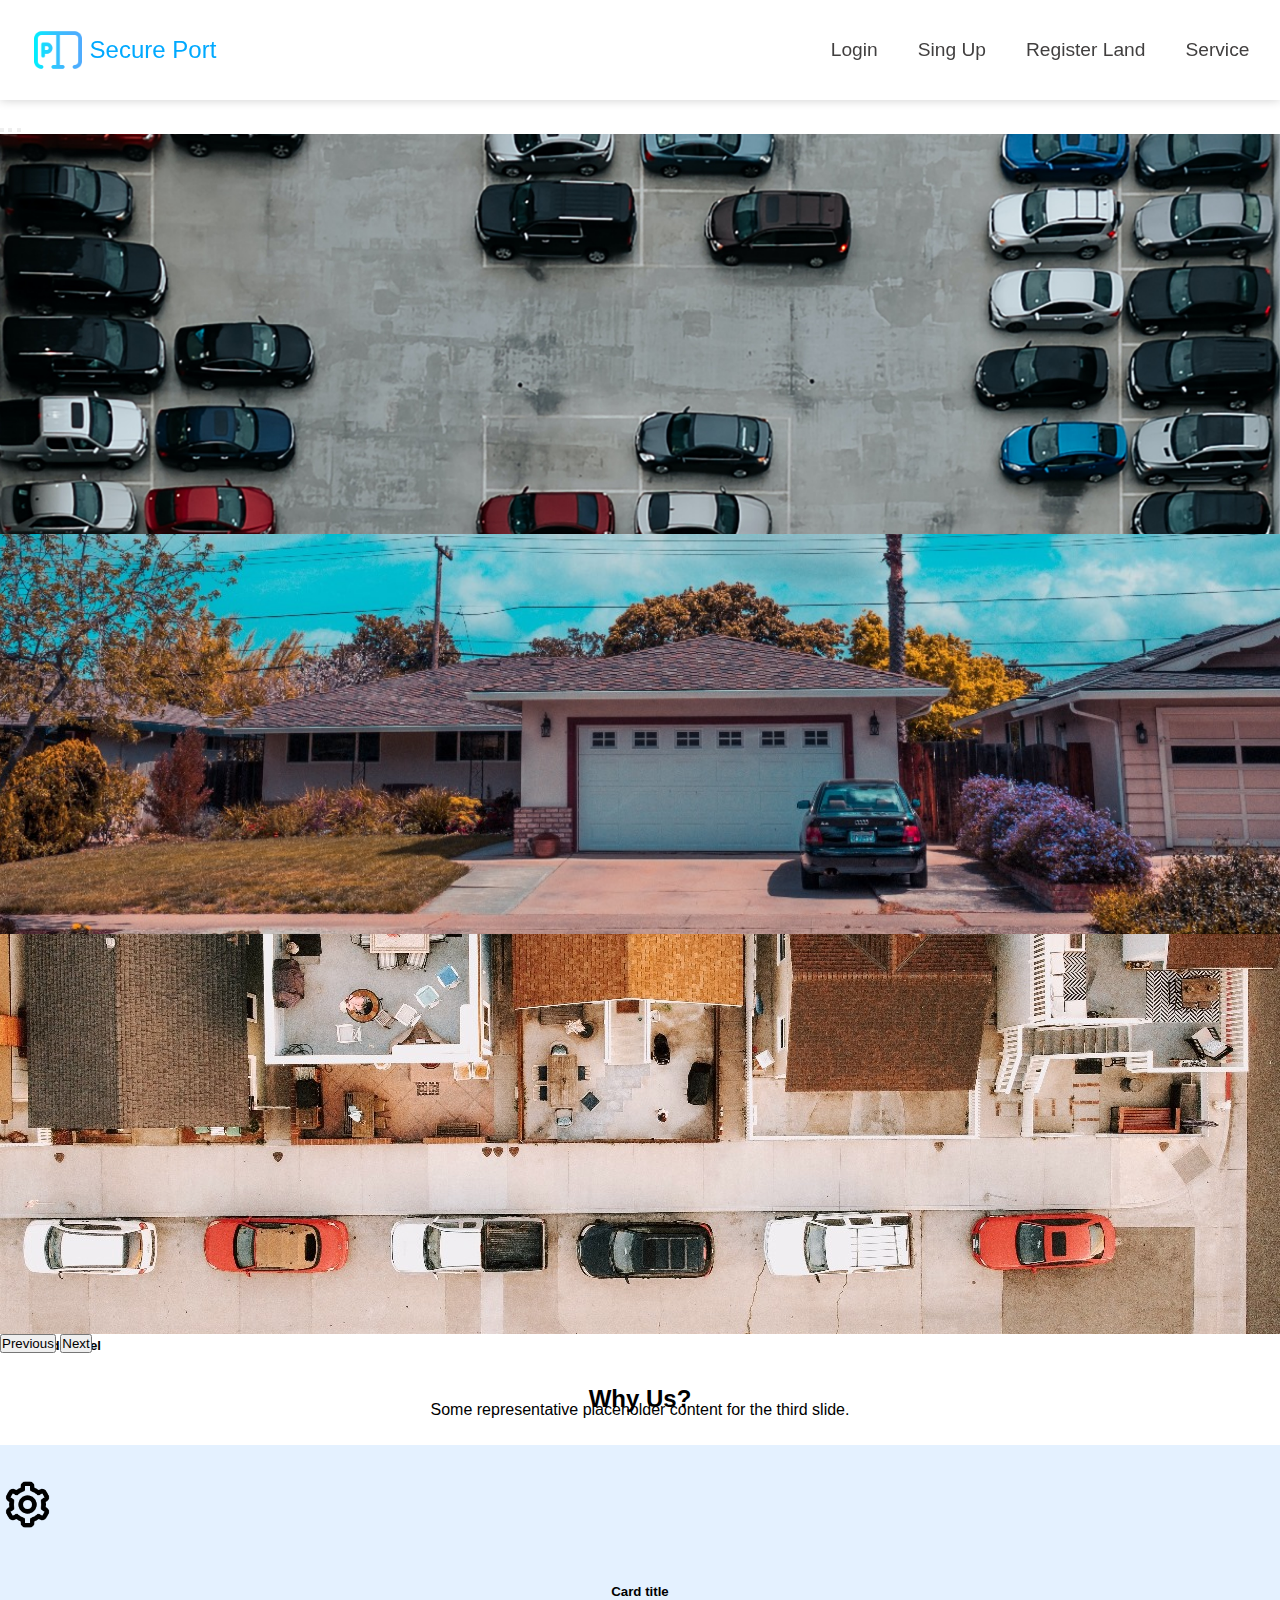
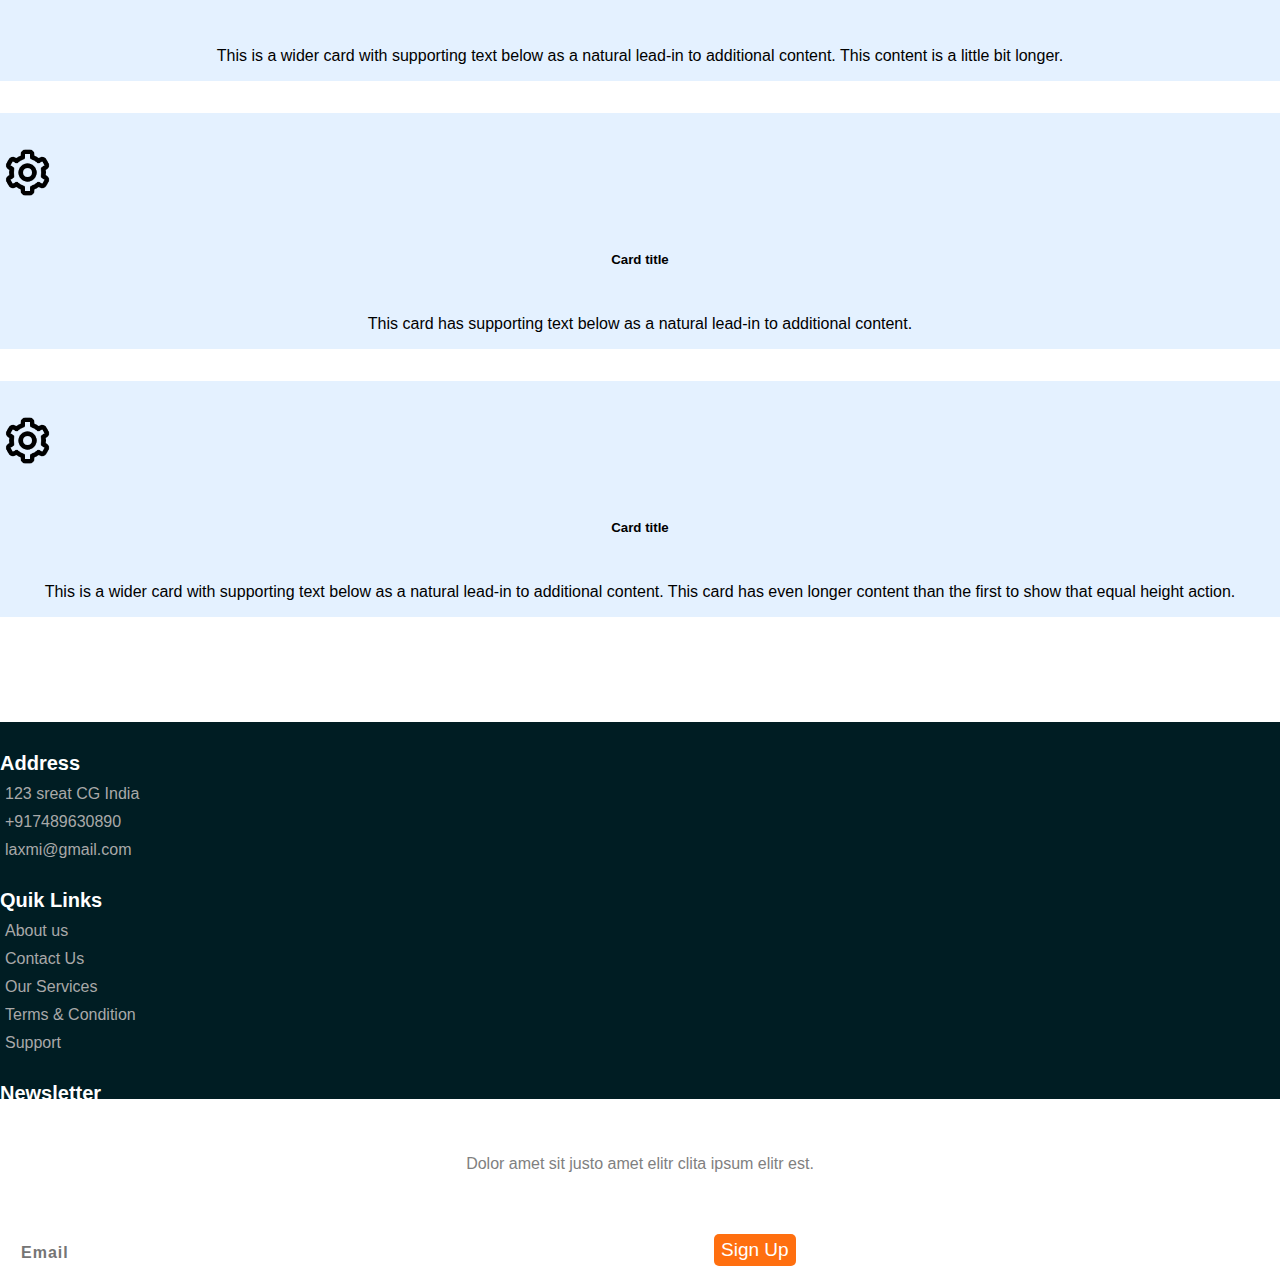
<file: Automation-project/index.html>
<!DOCTYPE html>
<html lang="en">

<head>
  <meta charset="UTF-8" />
  <meta name="viewport" content="width=device-width, initial-scale=1.0" />
  <title>Parking</title>
  <link href="https://unpkg.com/boxicons@2.1.4/css/boxicons.min.css" rel="stylesheet" />
  <link href="https://cdn.jsdelivr.net/npm/bootstrap@5.3.2/dist/css/bootstrap.min.css" rel="stylesheet"
    integrity="sha384-T3c6CoIi6uLrA9TneNEoa7RxnatzjcDSCmG1MXxSR1GAsXEV/Dwwykc2MPK8M2HN" crossorigin="anonymous" />
  <link rel="stylesheet" href="./CSS/navbar.css" />
  <link rel="stylesheet" href="./CSS/carousel.css" />
  <link rel="stylesheet" href="./CSS/rules.css">
  <link rel="stylesheet" href="./CSS/footer.css">
  <!-- <link rel="stylesheet" href="./CSS/Form.css"> -->
</head>

<body>
  <nav class="nav-bar">
    <div class="nav-left nav-bar">
      <img src="./icon/outdoor-parking_1545920.png" alt="" class="web-logo" />
      <span>Secure Port</span>
    </div>
    <div class="nav-middle nav-bar">
      <a href="#" id="login-btn">Login</a>
      <a href="-blank" target="_blank" id="singUp_Button">Sing Up</a>
      <a href="#" class="land_Btn">Register Land</a>
      <a href="#">Service</a>
    </div>
  </nav>

  <div class="container-fluid register-land">
    <div class="rules">
      <h2>Term & Conditions</h2>
      <div class="rules-list">
        <ul>
          <li>
            <input type="checkbox" />The land should not be in a muddy area .
          </li>
          <li><input type="checkbox" />There should be proper flooring .</li>
          <li>
            <input type="checkbox" />Proper documentation of the land should
            be presented while registration.
          </li>
          <li>
            <input type="checkbox" />The land owner should make sure that no
            damage is caused to the car, by any people of their surrounding
            people or pets.
          </li>
        </ul>
      </div>
      <button type="button">Register Land</button>
    </div>
  </div>

  <div class="container side-login-page col">
    <div class="col login-page" style="margin-left:0.5rem">
      <div class="col-md-6 singup-box">
        <div class="form-group">
          <div class="icon">
            <i class="bx bx-user" style="font-size: 2rem; color: #189BE8;"></i>
          </div>
          <div class="user-details">
            <label for="f-Name">Email Address</label>
            <input class="input-line" id="f-Name" type="email" value="" min="0" max="100" />
          </div>
          <div class="requried"></div>
        </div>
      </div>

      <!-- <h4 style="margin-left: 8.5rem; margin-top: 1rem; color:  #189BE8;">or</h4> -->

      <div class="col-md-6 singup-box" style="margin-top: 2rem;">
        <div class="form-group">
          <div class="icon">
            <i class="bx bx-lock" style="font-size: 2rem; color: #189BE8;"></i>
          </div>
          <div class="user-details">
            <label for="f-Name">Password</label>
            <input class="input-line" id="f-Name" type="password" value="" min="0" max="16" />
          </div>
          <div class="requried"></div>
        </div>
      </div>

      <div class="d-flex login-term">
        <div class="span">
          <span style="font-size: 14px;
          color: #189BE8;
          font-family: 'TradeGothic LT';
          font-weight: 700; margin-left: 2.9rem;">Forget Password?</span>
        </div>
        <div class="term">
          <span style="font-size: 14px;
          color: #189BE8;
          font-family: 'TradeGothic LT';
          font-weight: 700; margin-left: 8.5rem;">term & conditions</span>
        </div>
      </div>

      <div class="col-md-6" style="margin-top: 4rem;">
        <button type="button" class="login-button">Submit</button>
      </div>
    </div>
  </div>


  <div class="container-fluid carousel-info">
    <div id="carouselExampleCaptions" class="carousel slide">
      <div class="carousel-indicators">
        <button type="button" data-bs-target="#carouselExampleCaptions" data-bs-slide-to="0" class="active"
          aria-current="true" aria-label="Slide 1"></button>
        <button type="button" data-bs-target="#carouselExampleCaptions" data-bs-slide-to="1"
          aria-label="Slide 2"></button>
        <button type="button" data-bs-target="#carouselExampleCaptions" data-bs-slide-to="2"
          aria-label="Slide 3"></button>
      </div>
      <div class="carousel-inner">
        <div class="carousel-item active carousel-images">
          <img src="./images/car park 1.jpg" class="d-block w-100" alt="..." />
          <div class="carousel-caption d-none d-md-block">
            <h5>First slide label</h5>
            <p>
              Some representative placeholder content for the first slide.
            </p>
          </div>
        </div>
        <div class="carousel-item carousel-images">
          <img src="./images/WhatsApp Image 2023-10-21 at 13.10.25_40280c66.jpg" class="d-block w-100" alt="..." />
          <div class="carousel-caption d-none d-md-block">
            <h5>Second slide label</h5>
            <p>
              Some representative placeholder content for the second slide.
            </p>
          </div>
        </div>
        <div class="carousel-item carousel-images">
          <img src="./images/car-parking.jpg" class="d-block w-100" alt="..." />
          <div class="carousel-caption d-none d-md-block">
            <h5>Third slide label</h5>
            <p>
              Some representative placeholder content for the third slide.
            </p>
          </div>
        </div>
      </div>
      <button class="carousel-control-prev" type="button" data-bs-target="#carouselExampleCaptions"
        data-bs-slide="prev">
        <span class="carousel-control-prev-icon" aria-hidden="true"></span>
        <span class="visually-hidden">Previous</span>
      </button>
      <button class="carousel-control-next" type="button" data-bs-target="#carouselExampleCaptions"
        data-bs-slide="next">
        <span class="carousel-control-next-icon" aria-hidden="true"></span>
        <span class="visually-hidden">Next</span>
      </button>
    </div>
  </div>

  <div class="container card">
    <h2 style="text-align: center;">Why Us?</h2>
    <div class="row row-cols-1 row-cols-md-3 g-4">
      <div class="col">
        <div class="card h-100 card-image">
          <img src="./icon/cog-regular-96.png" class="card-img-top" alt="...">
          <div class="card-body card-info">
            <h5 class="card-title">Card title</h5>
            <p class="card-text">This is a wider card with supporting text below as a natural lead-in to additional
              content. This content is a little bit longer.</p>
          </div>
        </div>
      </div>
      <div class="col">
        <div class="card h-100 card-image">
          <img src="./icon/cog-regular-96.png" class="card-img-top" alt="...">
          <div class="card-body card-info">
            <h5 class="card-title">Card title</h5>
            <p class="card-text">This card has supporting text below as a natural lead-in to additional content.</p>
          </div>
        </div>
      </div>
      <div class="col">
        <div class="card h-100 card-image">
          <img src="./icon/cog-regular-96.png" class="card-img-top" alt="...">
          <div class="card-body card-info">
            <h5 class="card-title">Card title</h5>
            <p class="card-text">This is a wider card with supporting text below as a natural lead-in to additional
              content. This card has even longer content than the first to show that equal height action.</p>
          </div>
        </div>
      </div>
    </div>
  </div>



  <div class="section-8">
    <div class="container-8">
      <div class="row align-item-start">
        <div class="col">
          <h6 class="sec8-h6">Address</h6>
          <li><i class="fa-solid fa-location-dot" style="color: #ffffff;"></i> 123 sreat CG India</li>
          <li><i class="fa-solid fa-phone-flip" style="color: #ffffff;"></i> +917489630890</li>
          <li><i class="fa-solid fa-envelope" style="color: #ffffff;"></i> laxmi@gmail.com</li>
        </div>
        <div class="col">
          <h6 class="sec8-h6">Quik Links</h6>
          <li><i class="fa-solid fa-chevron-right" style="color: #a0a6b0;"></i> About us</li>
          <li><i class="fa-solid fa-chevron-right" style="color: #a0a6b0;"></i> Contact Us</li>
          <li><i class="fa-solid fa-chevron-right" style="color: #a0a6b0;"></i> Our Services</li>
          <li><i class="fa-solid fa-chevron-right" style="color: #a0a6b0;"></i> Terms & Condition</li>
          <li><i class="fa-solid fa-chevron-right" style="color: #a0a6b0;"></i> Support</li>
        </div>
        <div class="col">
          <h6 class="sec8-h6">Newsletter</h6>
          <p class="l-p">Dolor amet sit justo amet elitr clita ipsum elitr est.</p>
          <div class="input-group flex-nowrap">
            <input type="text" class="form-control2" placeholder="Email" aria-label="Username"
              aria-describedby="addon-wrapping">
            <button id="sign">Sign Up</button>
          </div>
        </div>
      </div>
      <script src="https://cdn.jsdelivr.net/npm/bootstrap@5.3.2/dist/js/bootstrap.bundle.min.js"
        integrity="sha384-C6RzsynM9kWDrMNeT87bh95OGNyZPhcTNXj1NW7RuBCsyN/o0jlpcV8Qyq46cDfL"
        crossorigin="anonymous"></script>

      <script src="./script/script.js"></script>
</body>

</html>


<!-- 
echo "# Parking-project" >> README.md
git init
git add README.md
git commit -m "first commit"
git branch -M main
git remote add origin https://github.com/Vikki2002/Parking-project.git
git push -u origin main


git remote add origin https://github.com/Vikki2002/Parking-project.git
git branch -M main
git push -u origin main-->
</file>
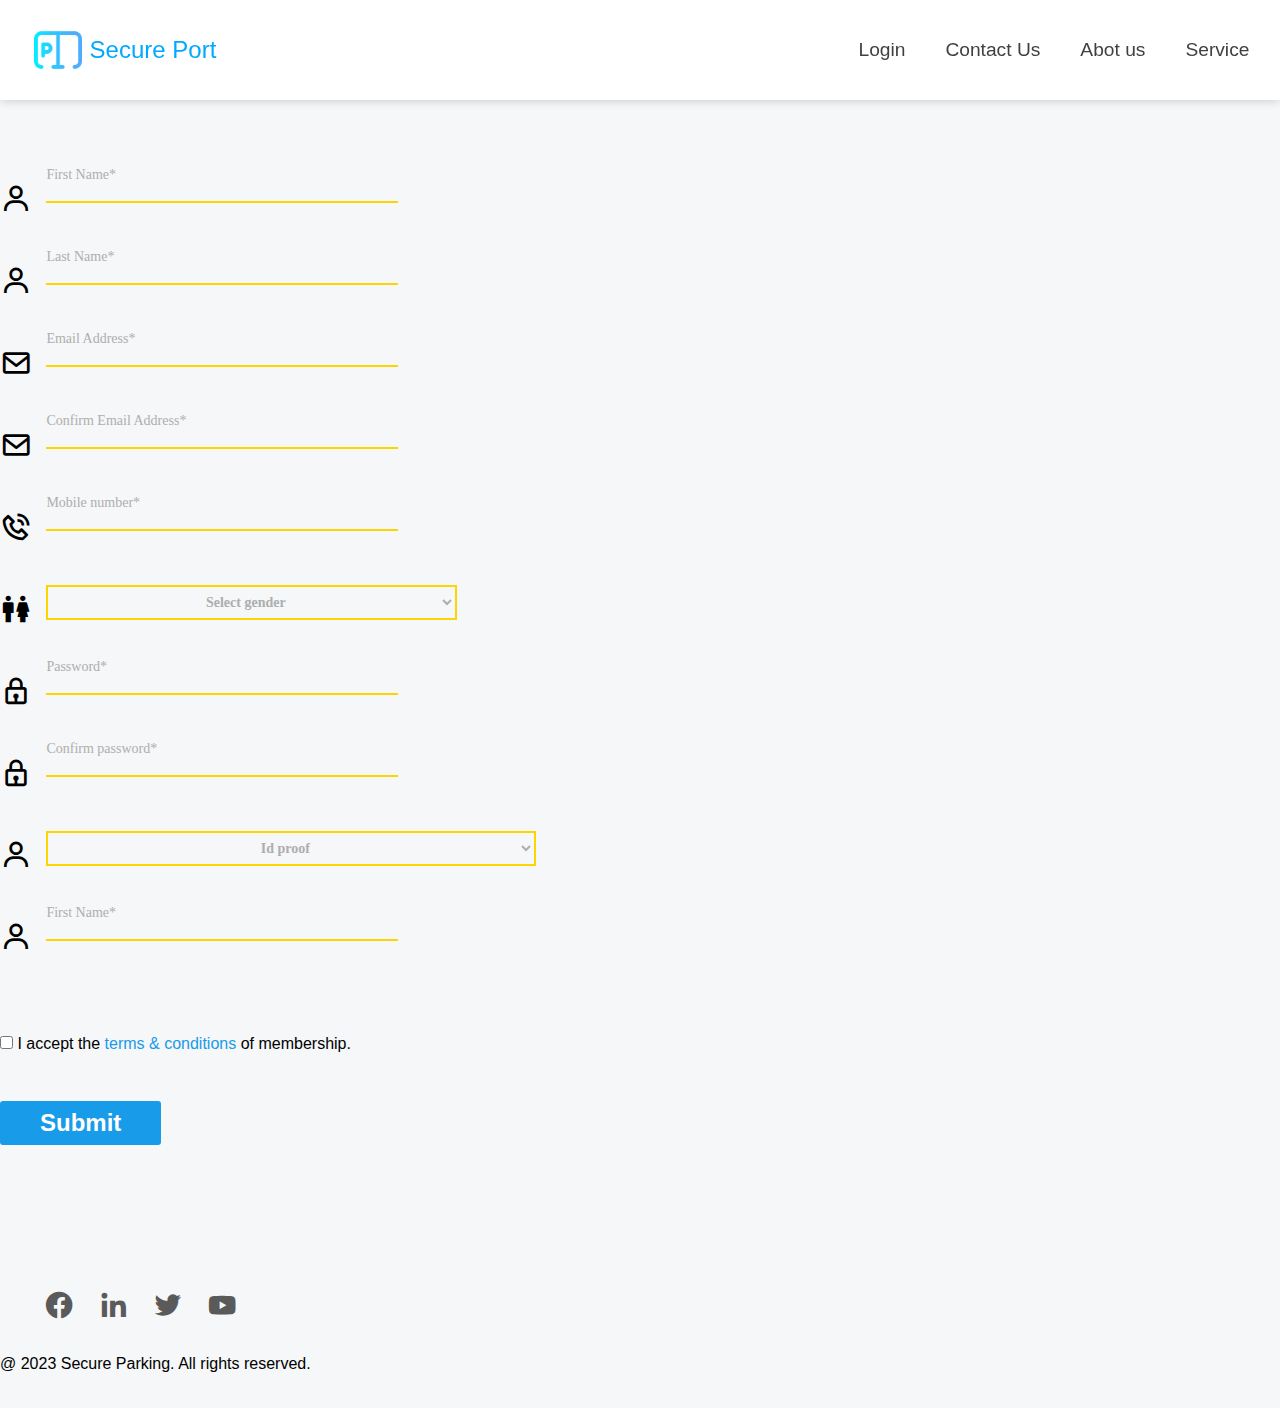
<file: Automation-project/sing_Up_page.html>
<!DOCTYPE html>
<html lang="en">
  <head>
    <meta charset="UTF-8" />
    <meta name="viewport" content="width=device-width, initial-scale=1.0" />
    <title>Secure Port</title>
    <link
      href="https://unpkg.com/boxicons@2.1.4/css/boxicons.min.css"
      rel="stylesheet"
    />
    <link
      href="https://cdn.jsdelivr.net/npm/bootstrap@5.3.2/dist/css/bootstrap.min.css"
      rel="stylesheet"
      integrity="sha384-T3c6CoIi6uLrA9TneNEoa7RxnatzjcDSCmG1MXxSR1GAsXEV/Dwwykc2MPK8M2HN"
      crossorigin="anonymous"
    />
    <link rel="stylesheet" href="./CSS/navbar.css" />
    <link rel="stylesheet" href="./CSS/Form.css" />
  </head>
  <body>
    <nav class="nav-bar">
      <div class="nav-left nav-bar">
        <img src="./icon/outdoor-parking_1545920.png" alt="" class="web-logo" />
        <span>Secure Port</span>
      </div>
      <div class="nav-middle nav-bar">
        <a href="#">Login</a>
        <a href="#">Contact Us</a>
        <a href="#">Abot us</a>
        <a href="#">Service</a>
      </div>
    </nav>

    <section class="singu-page">
      <div class="container">
        <div class="row">
          <form
            action=""
            id="sing_Up"
            class="w-100"
            method="post"
            novalidate="novalidate"
          >
            <div class="row" style="margin-right: 0">
              <div class="col-md-6 singup-box">
                <div class="form-group">
                  <div class="icon">
                    <i class="bx bx-user" style="font-size: 2rem"></i>
                  </div>
                  <div class="user-details">
                    <label for="f-Name">First Name*</label>
                    <input
                      class="input-line"
                      id="f-Name"
                      type="text"
                      value=""
                      min="0"
                      max="100"
                    />
                  </div>
                  <div class="requried"></div>
                </div>
              </div>

              <div class="col-md-6 singup-box">
                <div class="form-group">
                  <div class="icon">
                    <i class="bx bx-user" style="font-size: 2rem"></i>
                  </div>
                  <div class="user-details">
                    <label for="f-Name">Last Name*</label>
                    <input
                      class="input-line"
                      id="f-Name"
                      type="text"
                      value=""
                      min="0"
                      max="100"
                    />
                  </div>
                  <div class="requried"></div>
                </div>
              </div>

              <div class="col-md-6 singup-box">
                <div class="form-group">
                  <div class="icon">
                    <i class="bx bx-envelope" style="font-size: 2rem"></i>
                  </div>
                  <div class="user-details">
                    <label for="f-Name">Email Address*</label>
                    <input
                      class="input-line"
                      id="f-Name"
                      type="email"
                      value=""
                      min="0"
                      max="100"
                    />
                  </div>
                  <div class="requried"></div>
                </div>
              </div>

              <div class="col-md-6 singup-box">
                <div class="form-group">
                  <div class="icon">
                    <i class="bx bx-envelope" style="font-size: 2rem"></i>
                  </div>
                  <div class="user-details">
                    <label for="f-Name">Confirm Email Address*</label>
                    <input
                      class="input-line"
                      id="f-Name"
                      type="email"
                      value=""
                      min="0"
                      max="100"
                    />
                  </div>
                  <div class="requried"></div>
                </div>
              </div>

              <div class="col-md-6 singup-box">
                <div class="form-group">
                  <div class="icon">
                    <i class="bx bx-phone-call" style="font-size: 2rem"></i>
                  </div>
                  <div class="user-details">
                    <label for="f-Name">Mobile number*</label>
                    <input
                      class="input-line"
                      id="f-Name"
                      type="tel"
                      value=""
                      min="0"
                      max="100"
                    />
                  </div>
                  <div class="requried"></div>
                </div>
              </div>

              <div class="col-md-6 singup-box">
                <div class="form-group">
                  <div class="icon">
                    <i class="bx bx-male-female" style="font-size: 2rem"></i>
                  </div>
                  <div class="user-details">
                    <select name="gender" id="gender">
                        <option value="">Select gender</option>
                        <option value="">Male</option>
                        <option value="">Female</option>
                    </select>
                  </div>
                  <div class="requried"></div>
                </div>
              </div>

              <div class="col-md-6 singup-box">
                <div class="form-group">
                  <div class="icon">
                    <i class="bx bx-lock" style="font-size: 2rem"></i>
                  </div>
                  <div class="user-details">
                    <label for="f-Name">Password*</label>
                    <input
                      class="input-line"
                      id="f-Name"
                      type="password"
                      value=""
                      min="0"
                      max="100"
                    />
                  </div>
                  <div class="requried"></div>
                </div>
              </div>

              <div class="col-md-6 singup-box">
                <div class="form-group">
                  <div class="icon">
                    <i class="bx bx-lock" style="font-size: 2rem"></i>
                  </div>
                  <div class="user-details">
                    <label for="f-Name">Confirm password*</label>
                    <input
                      class="input-line"
                      id="f-Name"
                      type="password"
                      value=""
                      min="0"
                      max="100"
                    />
                  </div>
                  <div class="requried"></div>
                </div>
              </div>

              <div class="col-md-6 singup-box">
                <div class="form-group">
                  <div class="icon">
                    <i class="bx bx-user" style="font-size: 2rem"></i>
                  </div>
                  <div class="user-details">
                    <select name="gender" id="gender">
                        <option value="">Id proof</option>
                        <option value="">Addhar</option>
                        <option value="">Driving Licience</option>
                    </select>
                  </div>
                  <div class="requried"></div>
                </div>
              </div>

              <div class="col-md-6 singup-box">
                <div class="form-group">
                  <div class="icon">
                    <i class="bx bx-user" style="font-size: 2rem"></i>
                  </div>
                  <div class="user-details">
                    <label for="f-Name">First Name*</label>
                    <input
                      class="input-line"
                      id="f-Name"
                      type="text"
                      value=""
                      min="0"
                      max="100"
                    />
                  </div>
                  <div class="requried"></div>
                </div>
              </div>

              <div class="col-lg-12 text-center singup-clo">
                <div class="from-check">
                    <label class="from-check">
                        <input type="checkbox" name="" id="" class="term-and-condition">
                        I accept the
                        <span style="color: #189BE8;">terms & conditions</span>
                        of membership.
                    </label>
                </div>

                <div class="singup-button">
                    <button><a href="#" style="color: white;">Submit</a></button>
                </div>
              </div>


              <div class="container-fluid w-100">
                <div class="footer-section d-sm-flex align-items-center justify-content-center">
                    <ul>
                        <li><a href="#"><i class='bx bxl-facebook-circle' ></i></a></li>
                        <li><a href=""><i class='bx bxl-linkedin'></i></a></li>
                        <li><a href=""><i class='bx bxl-twitter'></i></a></li>
                        <li><a href=""><i class='bx bxl-youtube' ></i></a></li>
                    </ul>
                </div>
                <div class="footer-copy text-center">
                    <span>@ 2023 Secure Parking. All rights reserved.</span>
                </div>
              </div>

            </div>
          </form>
        </div>
      </div>
    </section>
  </body>
</html>
</file>
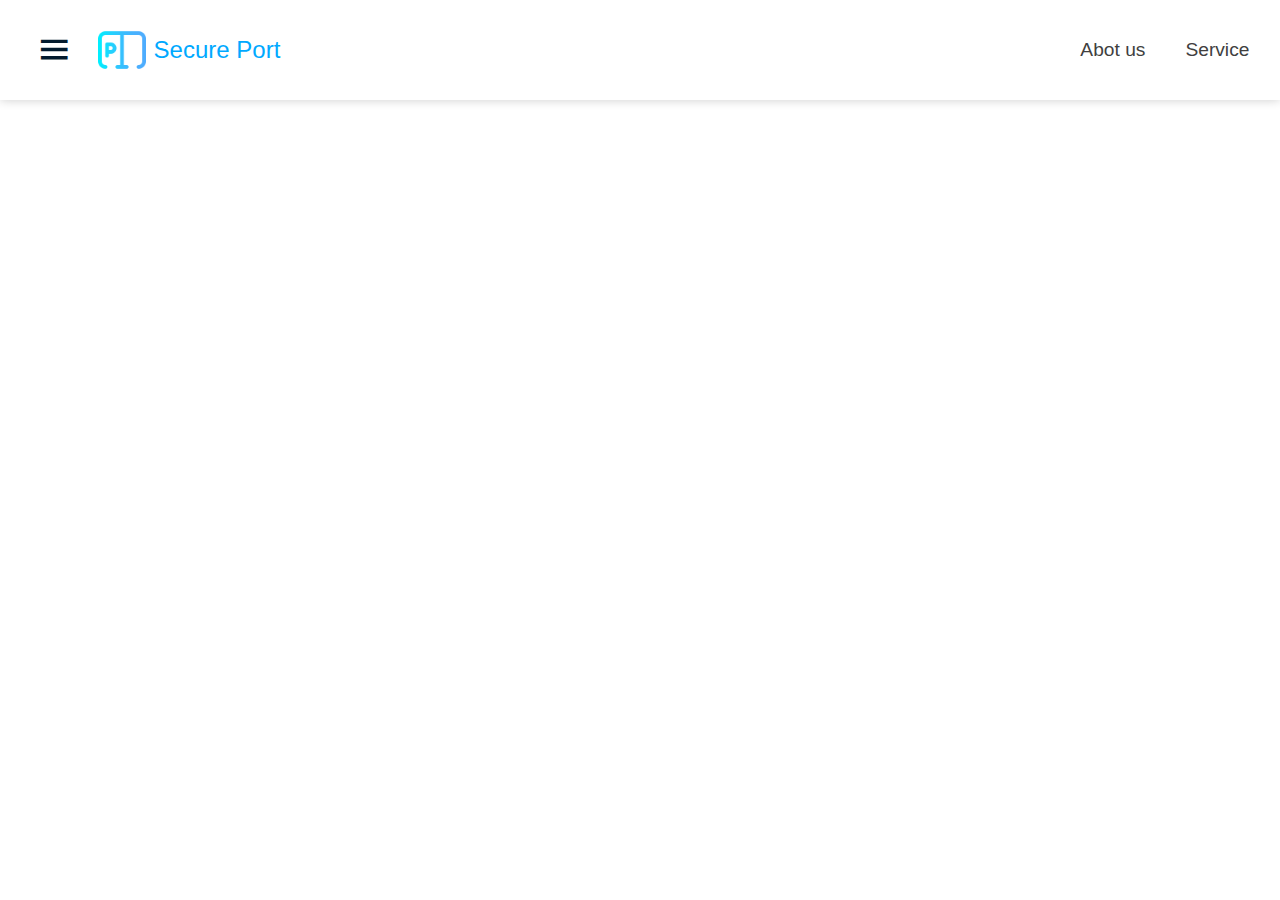
<file: Automation-project/user_page.html>
<!DOCTYPE html>
<html lang="en">
<head>
    <meta charset="UTF-8">
    <meta name="viewport" content="width=device-width, initial-scale=1.0">
    <title>Secure port</title>
    <link href="https://unpkg.com/boxicons@2.1.4/css/boxicons.min.css" rel="stylesheet" />
    <link href="https://cdn.jsdelivr.net/npm/bootstrap@5.3.2/dist/css/bootstrap.min.css" rel="stylesheet"
    integrity="sha384-T3c6CoIi6uLrA9TneNEoa7RxnatzjcDSCmG1MXxSR1GAsXEV/Dwwykc2MPK8M2HN" crossorigin="anonymous" />
    <link rel="stylesheet" href="./CSS/navbar.css">
    <link rel="stylesheet" href="./CSS/user.css">
</head>
<body>
    <nav class="nav-bar">
        <div class="nav-left nav-bar">
            <i class="bx bx-menu menu-bar"></i>
          <img src="./icon/outdoor-parking_1545920.png" alt="" class="web-logo" />
          <span>Secure Port</span>
        </div>
        <div class="nav-middle nav-bar">
          <a href="#">Abot us</a>
          <a href="#">Service</a>
        </div>
    </nav>

    
</body>
</html>
</file>
<file: Automation-project/CSS/navbar.css>
*{
    margin: 0;
    padding: 0;
    box-sizing: border-box;
    font-family: 'poppins', sans-serif;
}
input{
    font-size: 1rem;
    font-weight: bold;
    letter-spacing: 1px;
}
a{
    text-decoration: none;
    color: #5a5a5a;
}

img{
    cursor: pointer;
}

.nav-bar{
    display: flex;
    align-items: center;
}

nav{
    height: 100px;
    padding: 10px 2%;
    justify-content: space-between;
    background: #fff;
    box-shadow: 0 0 10px rgba(0,0,0,0.2);
    position: sticky;
    top: 0;
    z-index: 10;
}

.nav-right .user-icon{
    width: 50px;
    margin-right: 25px;
    border-radius: 50%;
}

.nav-left .web-logo{
    width: 3rem;
    margin-left: 0.5rem;
    margin-right: 0.5rem;
}

.nav-left span{
    font-weight: 400;
    font-size: 1.5rem;
    color: rgb(0, 169, 255);
}

.nav-middle{
    margin-left: 11rem;
}

.nav-middle a{
    margin-left: 30px;
    color: black;
    border-radius: 3px;
    padding: 5px;
    font-size: 1.2rem;
    font-weight: 300;
    color: #413f3f;
}

.nav-middle a:hover{
    background-color: #5272F2;
    color: white;
    font-weight: 600; 
}


.side-login-page{
    height: 67%;
    position: absolute;
    left: 50%;
    top: 16%;
    display: none;
}

.side-login-page-block{
    z-index: 9;
    display: block;
}

.side-login-page{
    padding: 4rem 1rem 5rem 3rem;
    background-color: rgb(245,247,248);
    border-radius: 5px;
    -webkit-border-radius: 5px;
    -moz-border-radius: 5px;
    -ms-border-radius: 5px;
    -o-border-radius: 5px;
}

.form-group{
    display: flex;
    align-content: center;
}

.form-group .icon{
    margin: 0.5rem 0.9rem auto 0;
}

.form-group .user-details{
    display: flex;
    flex-direction: column;
}

.form-group .user-details label{
    font-size: 14px;
    color: #aeaeae;
    font-family: 'TradeGothic LT';
    font-weight: 500;
    margin-bottom: 0;
}

.user-details input{
    border: none;
    outline: none;
    border-bottom: 2px solid rgb(255, 213, 0);
    background: transparent;
    font-size: 1rem;
    font-weight: 500;
    letter-spacing: 2px;
    width: 150%;
}

.side-login-page .login-page .login-button{
    margin-left: 11rem;
    padding: 0.5rem 1.3rem 0.5rem 1.3rem;
    background: #189BE8;
    color: white;
    border: none;
    font-weight: 600;
    font-size: 1.5rem;
    border-radius: 3px;
    -webkit-border-radius: 3px;
    -moz-border-radius: 3px;
    -ms-border-radius: 3px;
    -o-border-radius: 3px;
}
</file>
<file: Automation-project/CSS/carousel.css>
.carousel-info{
    margin-top: 1rem;
}

.carousel-images{
    width: 100%;
    height: 25rem;
}

.carousel-images img{
    width: 100%;
    height: 100%;
    object-fit: cover;
    object-position: center;
}

.card {
    margin-top: 2rem;
}
.card-image img{
    margin: 0 auto 0 auto;
    width: 55px;
    height: 55px;
}

.card-image{
    padding: 2rem 0 1rem 0;
    background-color: rgb(228, 241, 255);
}

.card-info h5,p{
    text-align: center;
    margin-top: 3rem;
}

/* .carousel,.slide{
    margin-right: 30rem;
} */
</file>
<file: Automation-project/CSS/rules.css>
.register-land{
    background-color: #fff;
}

.register-land{
    /* position: absolute;
    left: 30%; */
    display: none;
}

.register-land-none{
    margin: 1rem auto 1rem 23rem;
    display: block;
    z-index: 19;
}

.rules{
    width: 45%;
    display: flex;
    flex-direction: column;
    align-items: center;
    justify-content: center;
    box-shadow: 0 0 5px rgba(0,0,0,0.2), 0 0 5px rgba(0,0,0,0.2);
    border-radius: 3vh;
    -webkit-border-radius: 3vh;
    -moz-border-radius: 3vh;
    -ms-border-radius: 3vh;
    -o-border-radius: 3vh;
}

.rules-list h2{
    font-weight: 400;
    font-size: 2rem;
}

.rules-list{
    display: flex;
    align-items: center;
    background-color: #e7e9e4;
    margin-top: 3.5rem;
}

.rules-list ul{
    padding: 20px;
    list-style: none;
}

.rules-list ul li input{
    margin-right: 1rem;
}

.rules-list ul li {
    margin-top: 1rem;
    color: black;
}

.rules button{
  font-size: 1.5rem;
  padding: 10px;
  border: none;
  outline: none;
  color: black;
  background: #5272F2;
  border-radius: 0.3rem;
  font-weight: 500;
  box-shadow: 0 0 5px rgba(0,0,0,0.4);
  margin-top: 25px;
  cursor: pointer;
}
</file>
<file: Automation-project/CSS/footer.css>
.container-8 {
    height: 377px;
    margin-top: 105px;
    background-color: #001D23;
}
.section-8 .row {
    --bs-gutter-x: -77px!important;
}
h2.sec8-h2 {
    color: white;
    margin-top: 10px;
    font-size: 40px;
    font-family: saira,sans-serif;
}
li.sec8-li {
    display: inline-block;
    padding: 5px 10px;
    border: 1px solid white;
    border-radius: 8px;
    margin-top: 50px;
}
li.sec8-li:hover{
    background-color: #ff6f0f;
}
h6.sec8-h6 {
    color: white;
    font-size: 20px;
    font-family: saira,sans-serif;
    padding-top: 30px;
}
p.sec8-p {
    margin-top: 50px;
    color: gainsboro;
}
li {
    list-style: none;
    color: darkgray;
    padding-top: 10px;
    padding-left: 5px;
}
p.l-p {
    color: gray;
    margin-top: 50px;
}
button#sign {
    border: none;
    position: absolute;
    font-size: 19px;
    background-color: #ff6f0f;
    padding: 5px 7px;
    border-radius: 5px;
    margin-left: 314px;
    color: white;
    font-weight: 400;
    margin-top: 61px;
}
button#sign:hover {
    border: 1px solid #ff6f0f;
    color: #FF6F0F;
    background-color: transparent;

}
input.form-control2 {
    position: relative;
    margin-top: 50px;
    background-color: transparent;
    padding: 20px 20px;
    border: 1px solid white;
    border-radius: 5px;
    color: white;
    width: 400px;
}
footer {
    margin-top: 10px;
    align-items: center;
}
.footleft {
    display: inline-block;
    color: gray;
    align-items: center;
}
.footright {
    float: right;
    font-size: -12px;
    color: gray;
    margin-right: 10px;
}
@keyframes Slide_InDown{
    0%{
        transform: translateY(250px);
    }
    100%{
        transform: translateY(0);
    }
}
</file>
<file: Automation-project/CSS/Form.css>
.singu-page{
    /* margin-top: 2rem; */
    padding: 2.2rem 0 2.2rem 0;
    background-color: rgb(245, 247, 248);
    box-shadow: 0 0 10px rgba(0,0,0,0.2);
}

.form-group{
    display: flex;
    align-content: center;
}

.form-group .icon{
    margin: 1rem 0.9rem auto 0;
}

.form-group .user-details{
    display: flex;
    flex-direction: column;
}

.form-group .user-details label{
    font-size: 14px;
    color: #aeaeae;
    font-family: 'TradeGothic LT';
    font-weight: 500;
    margin-bottom: 0;
}

.user-details input{
    border: none;
    outline: none;
    border-bottom: 2px solid rgb(255, 213, 0);
    background: transparent;
    font-size: 1rem;
    font-weight: 500;
    letter-spacing: 2px;
}

.singup-box{
    margin-top: 2rem;
}

.user-details .input-line{
    width: 170%;
}

.user-details select{
    width: 395%;
    height: 70%;
    text-align: center;
    background: transparent;
    border: 2px solid rgb(255, 213, 0);
    outline: none;
    margin-top: 0.5rem;
    font-size: 14px;
    color: #aeaeae;
    font-family: 'TradeGothic LT';
    font-weight: 700;
    margin-bottom: 0;
}


.singup-clo{
    margin: 5rem 0 7rem 0;
}

.singup-button{
    margin: 3rem 0 0 0;
}

.singup-button button{
    padding: 0.5rem 2.5rem 0.5rem 2.5rem;
    background: #189BE8;
    color: white;
    border: none;
    font-weight: 600;
    font-size: 1.5rem;
    border-radius: 3px;
    -webkit-border-radius: 3px;
    -moz-border-radius: 3px;
    -ms-border-radius: 3px;
    -o-border-radius: 3px;
}

.footer-section{
    /* box-shadow: 0 0 10px rgba(0,0,0,0.2); */
    margin-top: 2rem;
    padding: 2rem;
}

.footer-section ul{
    list-style: none;
    display: flex;
}

.footer-section ul li{
    margin: 0 0.7rem 0 0.7rem;
}

.footer-section ul li a i{
    font-size: 2rem;
}
</file>
<file: Automation-project/CSS/user.css>
.nav-left .menu-bar{
    font-size: 2.5rem;
    margin: 0 1rem 0 0.5rem;
    font-weight: 400;
    color: #031b2e;
}
</file>
